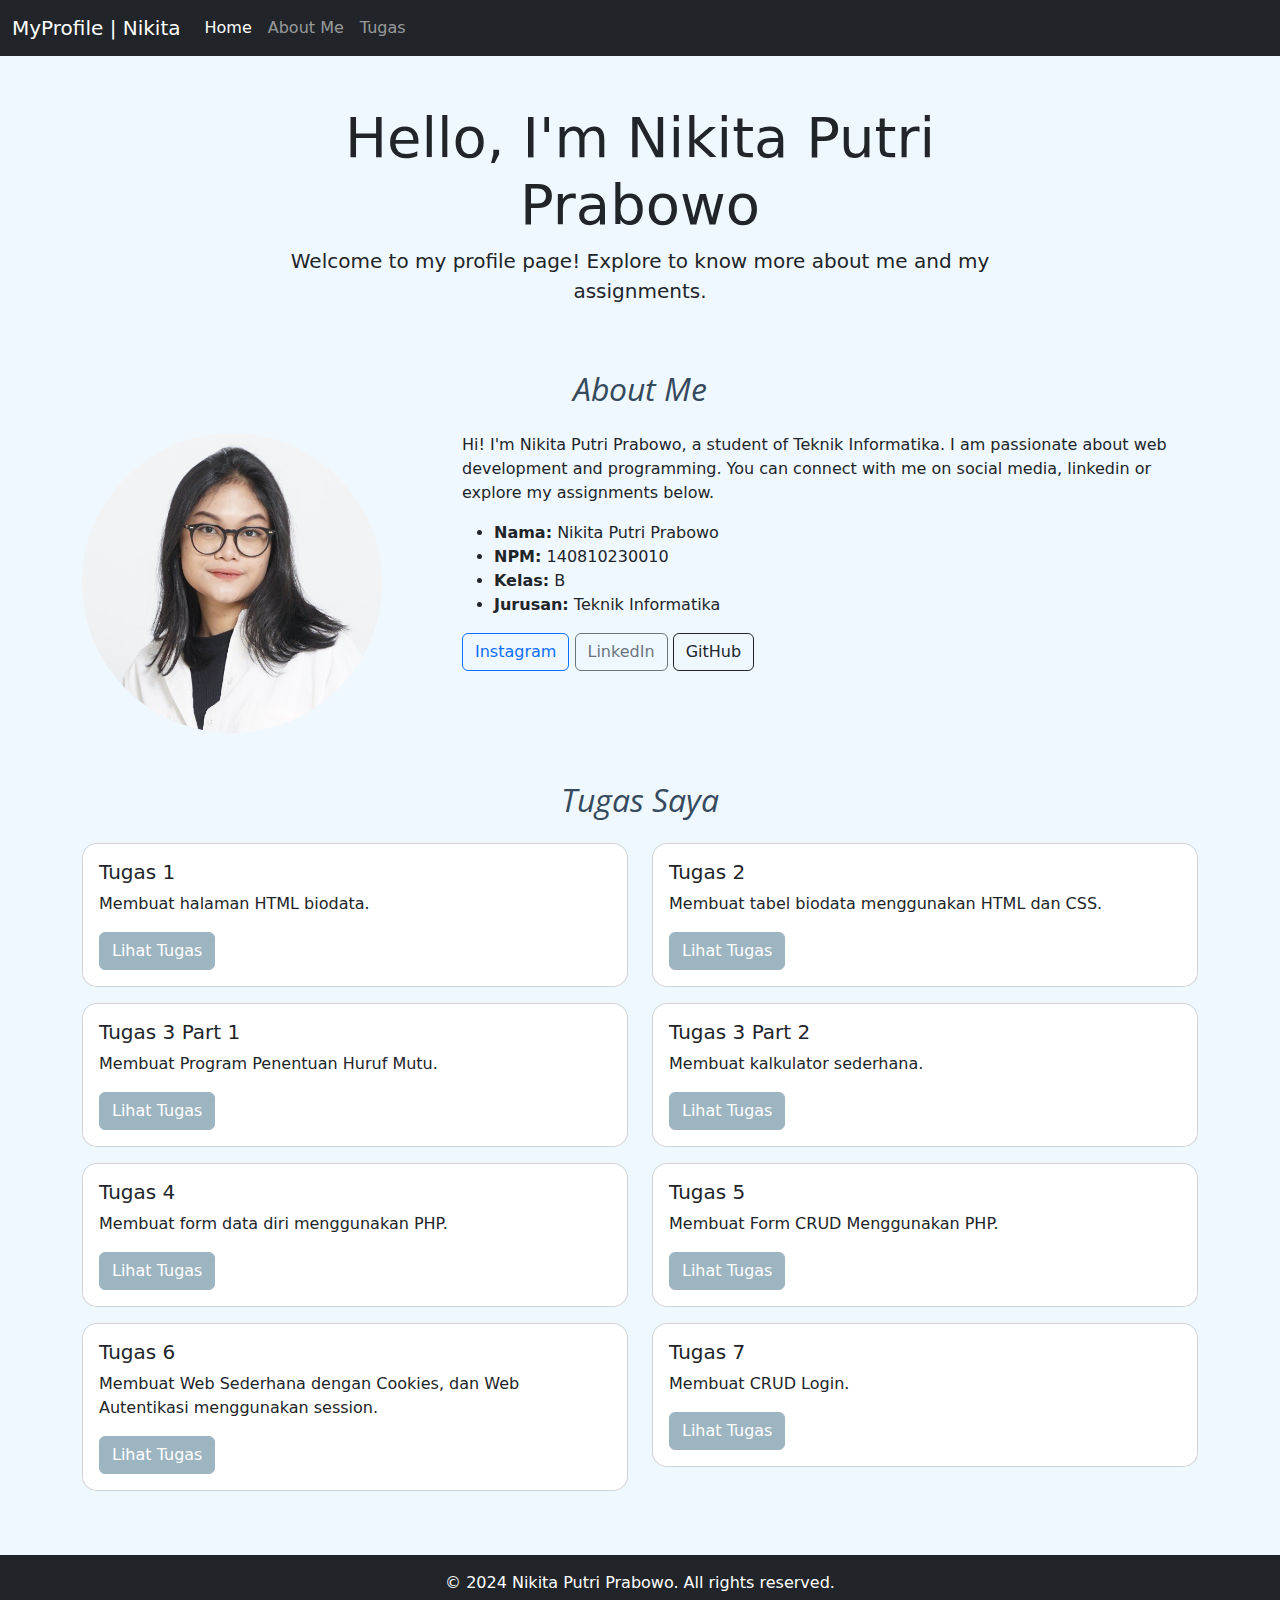
<file: index.html>
<!doctype html>
<html lang="en">
<head>
    <meta charset="utf-8">
    <meta name="viewport" content="width=device-width, initial-scale=1">
    <title>MyProfile | Nikita</title>
    <link href="https://cdn.jsdelivr.net/npm/bootstrap@5.3.3/dist/css/bootstrap.min.css" rel="stylesheet" integrity="sha384-QWTKZyjpPEjISv5WaRU9OFeRpok6YctnYmDr5pNlyT2bRjXh0JMhjY6hW+ALEwIH" crossorigin="anonymous">
    <link rel="preconnect" href="https://fonts.googleapis.com">
    <link rel="preconnect" href="https://fonts.gstatic.com" crossorigin>
    <link href="https://fonts.googleapis.com/css2?family=Open+Sans:ital,wght@0,300..800;1,300..800&display=swap" rel="stylesheet">
    <style>
        body {
            background-color: #f0f8ff; /* Light blue background */
        }
        .navbar {
            background-color: #343a40; /* Dark navbar */
        }
        .card {
            border-radius: 15px; /* Rounded corners for cards */
            transition: transform 0.2s; /* Smooth transition */
        }
        .card:hover {
            transform: scale(1.05); /* Zoom effect on hover */
        }
        .btn-primary {
            background-color: #9db4c1; /* Vibrant red */
            border-color: #9db4c1; /* Match border to button color */
        }
        .btn-primary:hover {
            background-color: #658394; /* Darker red on hover */
            border-color: #658394; /* Match border on hover */
        }
        footer {
            background-color: #343a40; /* Dark footer */
        }
        h2 {
            color: #364a5d; /* Vibrant red for headings */
            font-family: "Open Sans", sans-serif;
            font-optical-sizing: auto;
            font-weight: 400;
            font-style: italic;
            font-variation-settings:
    "wdth" 100;
        }
        .container {
            margin-top: 20px; /* Added margin for spacing */
        }
    </style>
</head>
<body>
    <!-- Navbar -->
    <nav class="navbar navbar-expand-lg navbar-dark bg-dark">
        <div class="container-fluid">
            <a class="navbar-brand" href="#">MyProfile | Nikita</a>
            <button class="navbar-toggler" type="button" data-bs-toggle="collapse" data-bs-target="#navbarNav" aria-controls="navbarNav" aria-expanded="false" aria-label="Toggle navigation">
                <span class="navbar-toggler-icon"></span>
            </button>
            <div class="collapse navbar-collapse" id="navbarNav">
                <ul class="navbar-nav">
                    <li class="nav-item">
                        <a class="nav-link active" aria-current="page" href="#hero">Home</a>
                    </li>
                    <li class="nav-item">
                        <a class="nav-link" href="#about">About Me</a>
                    </li>
                    <li class="nav-item">
                        <a class="nav-link" href="#tugas">Tugas</a>
                    </li>
                </ul>
            </div>
        </div>
    </nav>

    <!-- Hero Section -->
    <div class="container my-5" id="hero">
        <div class="row justify-content-center text-center">
            <div class="col-md-8">
                <h1 class="display-4">Hello, I'm Nikita Putri Prabowo</h1>
                <p class="lead">Welcome to my profile page! Explore to know more about me and my assignments.</p>
            </div>
        </div>
    </div>

    <!-- About Me Section -->
    <div class="container my-5" id="about">
        <h2 class="text-center mb-4">About Me</h2>
        <div class="row">
            <div class="col-md-4">
                <img src="foto_niki.jpeg" class="img-fluid rounded-circle" alt="Profile Photo" style="width: 300px; height: 300px;">
            </div>
            <div class="col-md-8">
                <p>Hi! I'm Nikita Putri Prabowo, a student of Teknik Informatika. I am passionate about web development and programming. You can connect with me on social media, linkedin or explore my assignments below.</p>
                <ul>
                    <li><strong>Nama:</strong> Nikita Putri Prabowo</li>
                    <li><strong>NPM:</strong> 140810230010</li>
                    <li><strong>Kelas:</strong> B</li>
                    <li><strong>Jurusan:</strong> Teknik Informatika</li>
                </ul>
                <p>
                    <a href="https://www.instagram.com/nikitaaputrii_" class="btn btn-outline-primary" target="_blank">Instagram</a>
                    <a href="https://www.linkedin.com/in/nikita270905" class="btn btn-outline-secondary" target="_blank">LinkedIn</a>
                    <a href="https://github.com/nikitaptrii/Pemrograman-Web" class="btn btn-outline-dark" target="_blank">GitHub</a>
                </p>
            </div>
        </div>
    </div>

    <!-- Completed Tasks Section -->
    <div class="container my-5" id="tugas">
        <h2 class="text-center mb-4">Tugas Saya</h2>
        <div class="row">
            <div class="col-md-6">
                <div class="card mb-3">
                    <div class="card-body">
                        <h5 class="card-title">Tugas 1</h5>
                        <p class="card-text">Membuat halaman HTML biodata.</p>
                        <a href="https://nikitaptrii.github.io/Pemrograman-Web/Tugas-1/TUGAS_1.html" class="btn btn-primary" target="_blank">Lihat Tugas</a>
                    </div>
                </div>
            </div>
            <div class="col-md-6">
                <div class="card mb-3">
                    <div class="card-body">
                        <h5 class="card-title">Tugas 2</h5>
                        <p class="card-text">Membuat tabel biodata menggunakan HTML dan CSS.</p>
                        <a href="https://nikitaptrii.github.io/Pemrograman-Web/Tugas-2/TabelBiodata.html" class="btn btn-primary" target="_blank">Lihat Tugas</a>
                    </div>
                </div>
            </div>
            <div class="col-md-6">
                <div class="card mb-3">
                    <div class="card-body">
                        <h5 class="card-title">Tugas 3 Part 1</h5>
                        <p class="card-text">Membuat Program Penentuan Huruf Mutu.</p>
                        <a href="https://nikitaptrii.github.io/Pemrograman-Web/Tugas-3/huruf_mutu.html" class="btn btn-primary" target="_blank">Lihat Tugas</a>
                    </div>
                </div>
            </div>
            <div class="col-md-6">
                <div class="card mb-3">
                    <div class="card-body">
                        <h5 class="card-title">Tugas 3 Part 2</h5>
                        <p class="card-text">Membuat kalkulator sederhana.</p>
                        <a href="https://nikitaptrii.github.io/Pemrograman-Web/Tugas-3/kalkulator.html" class="btn btn-primary" target="_blank">Lihat Tugas</a>
                    </div>
                </div>
            </div>
            <div class="col-md-6">
                <div class="card mb-3">
                    <div class="card-body">
                        <h5 class="card-title">Tugas 4</h5>
                        <p class="card-text">Membuat form data diri menggunakan PHP.</p>
                        <a href="https://github.com/nikitaptrii/Pemrograman-Web/tree/main/TUGAS-4" class="btn btn-primary" target="_blank">Lihat Tugas</a>
                    </div>
                </div>
            </div>
            <div class="col-md-6">
                <div class="card mb-3">
                    <div class="card-body">
                        <h5 class="card-title">Tugas 5</h5>
                        <p class="card-text">Membuat Form CRUD Menggunakan PHP.</p>
                        <a href="https://github.com/nikitaptrii/Pemrograman-Web/tree/main/TUGAS-5" class="btn btn-primary" target="_blank">Lihat Tugas</a>
                    </div>
                </div>
            </div>
            <div class="col-md-6">
                <div class="card mb-3">
                    <div class="card-body">
                        <h5 class="card-title">Tugas 6</h5>
                        <p class="card-text">Membuat Web Sederhana dengan Cookies, dan Web Autentikasi menggunakan session.</p>
                        <a href="https://github.com/nikitaptrii/Pemrograman-Web/tree/main/TUGAS-6" class="btn btn-primary" target="_blank">Lihat Tugas</a>
                    </div>
                </div>
            </div>
            <div class="col-md-6">
                <div class="card mb-3">
                    <div class="card-body">
                        <h5 class="card-title">Tugas 7</h5>
                        <p class="card-text">Membuat CRUD Login.</p>
                        <a href="https://github.com/nikitaptrii/Pemrograman-Web/tree/main/TUGAS-7" class="btn btn-primary" target="_blank">Lihat Tugas</a>
                    </div>
                </div>
            </div>
        </div>
    </div>

    <!-- Footer -->
    <footer class="bg-dark text-white text-center py-3">
        <p>&copy; 2024 Nikita Putri Prabowo. All rights reserved.</p>
    </footer>

    <script src="https://cdn.jsdelivr.net/npm/@popperjs/core@2.11.6/dist/umd/popper.min.js" integrity="sha384-oBqDVmMz4fnFO9gybIojhE+F/j2sW/o6hQe8Zs1p9A21Z58gDHKt4uA2z4St3Uxl" crossorigin="anonymous"></script>
    <script src="https://cdn.jsdelivr.net/npm/bootstrap@5.3.3/dist/js/bootstrap.min.js" integrity="sha384-rc49w5ngzM7T/wDnuF78B10C1+gFA7wFEQK3cw0Mfe0WBNHT84JY1B8Ro1wtcOUa" crossorigin="anonymous"></script>
</body>
</html>
</file>
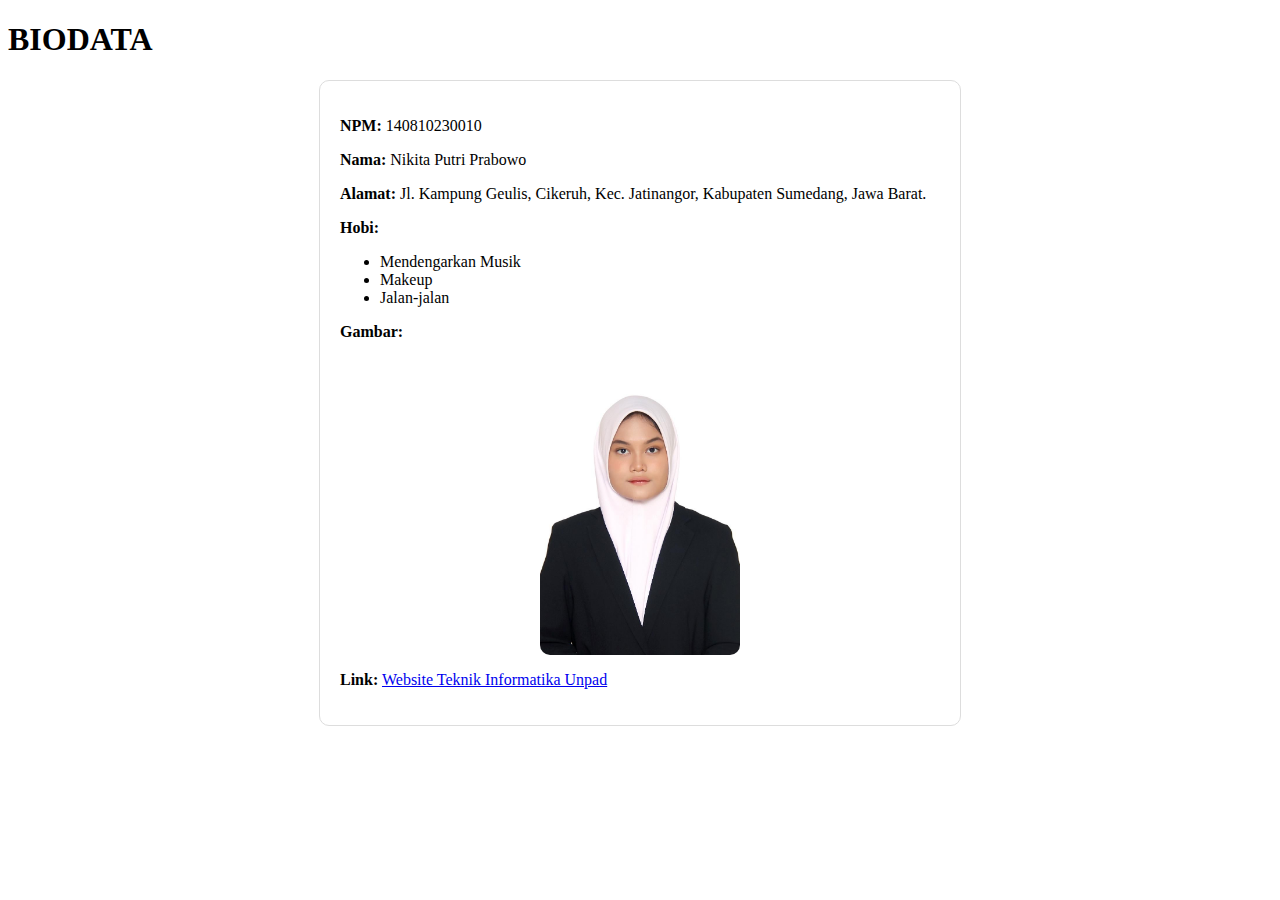
<file: Pemrograman-Web/Tugas-1/TUGAS_1.html>
<!DOCTYPE html>
<html lang="id">
<head>
    <meta charset="UTF-8">
    <meta name="viewport" content="width=device-width, initial-scale=1.0">
    <title>Biodata Nikita</title>
</head>
<body>
    <h1>BIODATA</h1>
    
    <div style="border: 1px solid #ddd; padding: 20px; border-radius: 10px; background-color: #fff; max-width: 600px; margin: 0 auto;">
        <p><strong>NPM:</strong> 140810230010</p>
        <p><strong>Nama:</strong> Nikita Putri Prabowo</p>
        <p><strong>Alamat:</strong> Jl. Kampung Geulis, Cikeruh, Kec. Jatinangor, Kabupaten Sumedang, Jawa Barat.</p>
        <p><strong>Hobi:</strong></p>
        <ul>
            <li>Mendengarkan Musik</li>
            <li>Makeup</li>
            <li>Jalan-jalan</li>
        </ul>
        <p><strong>Gambar:</strong></p>
        <img src="230010_Foto.jpg" alt="Foto Profil" style="max-width: 200px; display: block; margin: 0 auto; border-radius: 10px;">
        <p><strong>Link:</strong> <a href="https://informatika.unpad.ac.id">Website Teknik Informatika Unpad</a></p>
    </div>
</body>
</html>
</file>
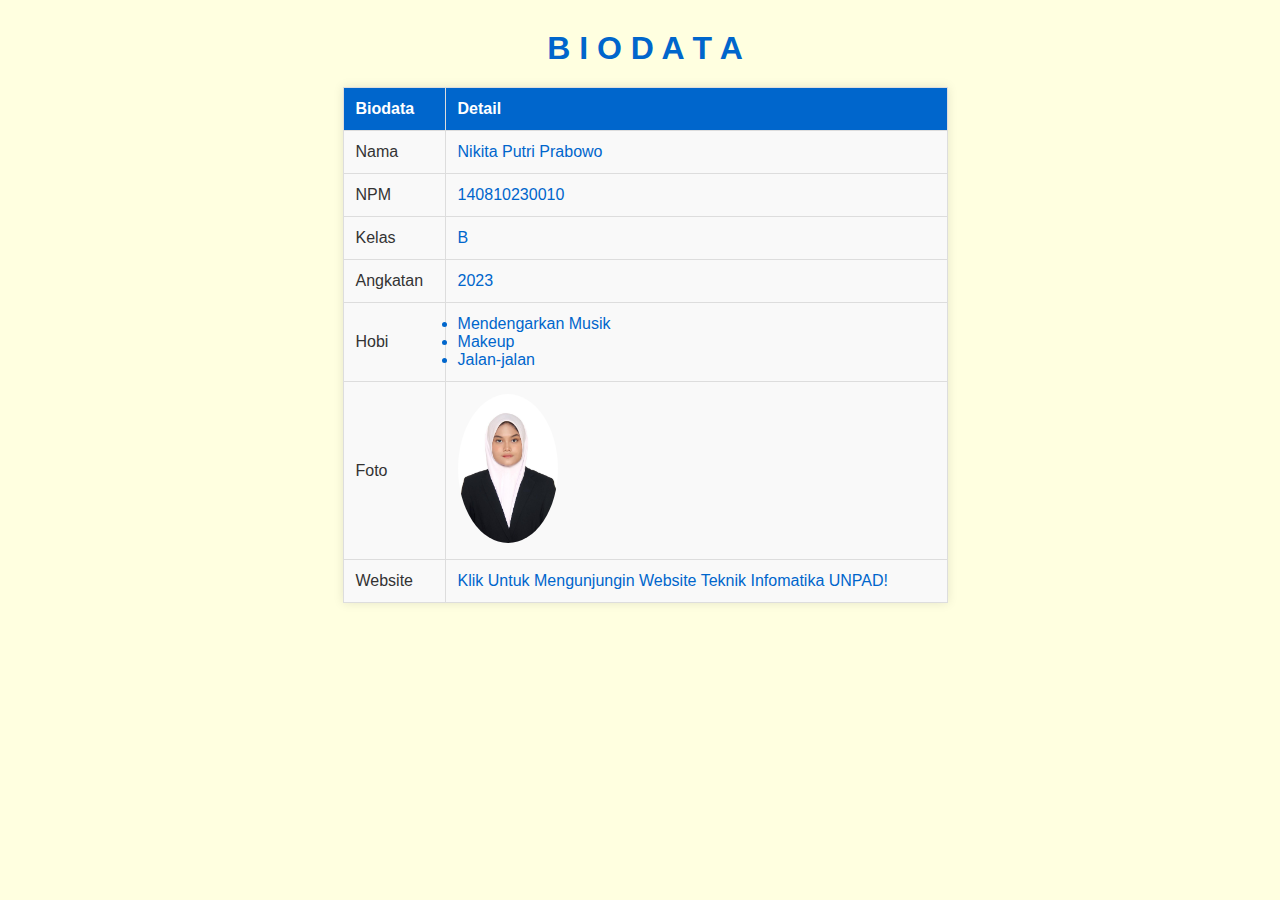
<file: Pemrograman-Web/Tugas-2/TabelBiodata.html>
<!DOCTYPE html>
<html lang="id">
<head>
    <meta charset="UTF-8">
    <meta name="viewport" content="width=device-width, initial-scale=1.0">
    <title>Biodata Nikita Putri Prabowo</title>
    <link rel="stylesheet" href="styles.css"> <!-- Menghubungkan CSS eksternal -->
</head>
<body>

    <h1 class="title">B I O D A T A</h1>

    <table>
        <tr>
            <th>Biodata</th>
            <th>Detail</th>
        </tr>
        <tr>
            <td>Nama</td>
            <td class="blue-text">Nikita Putri Prabowo</td>
        </tr>
        <tr>
            <td>NPM</td>
            <td class="blue-text">140810230010</td>
        </tr>
        <tr>
            <td>Kelas</td>
            <td class="blue-text">B</td>
        </tr>
        <tr>
            <td>Angkatan</td>
            <td class="blue-text">2023</td>
        </tr>
        <tr>
            <td>Hobi</td>
            <td class="blue-text">
                <li>Mendengarkan Musik</li>
                <li>Makeup</li>
                <li>Jalan-jalan</li>
            </td>
        </tr>
        <tr>
            <td>Foto</td>
            <td><img src="230010_Foto.jpg" alt="Foto Nikita Putri Prabowo" class="profile-photo"></td>
        </tr>
        <tr>
            <td>Website</td>
            <td><a href="https://informatika.unpad.ac.id" target="_blank" class="blue-text">Klik Untuk Mengunjungin Website Teknik Infomatika UNPAD!</a></td>
        </tr>
    </table>

</body>
</html>
</file>
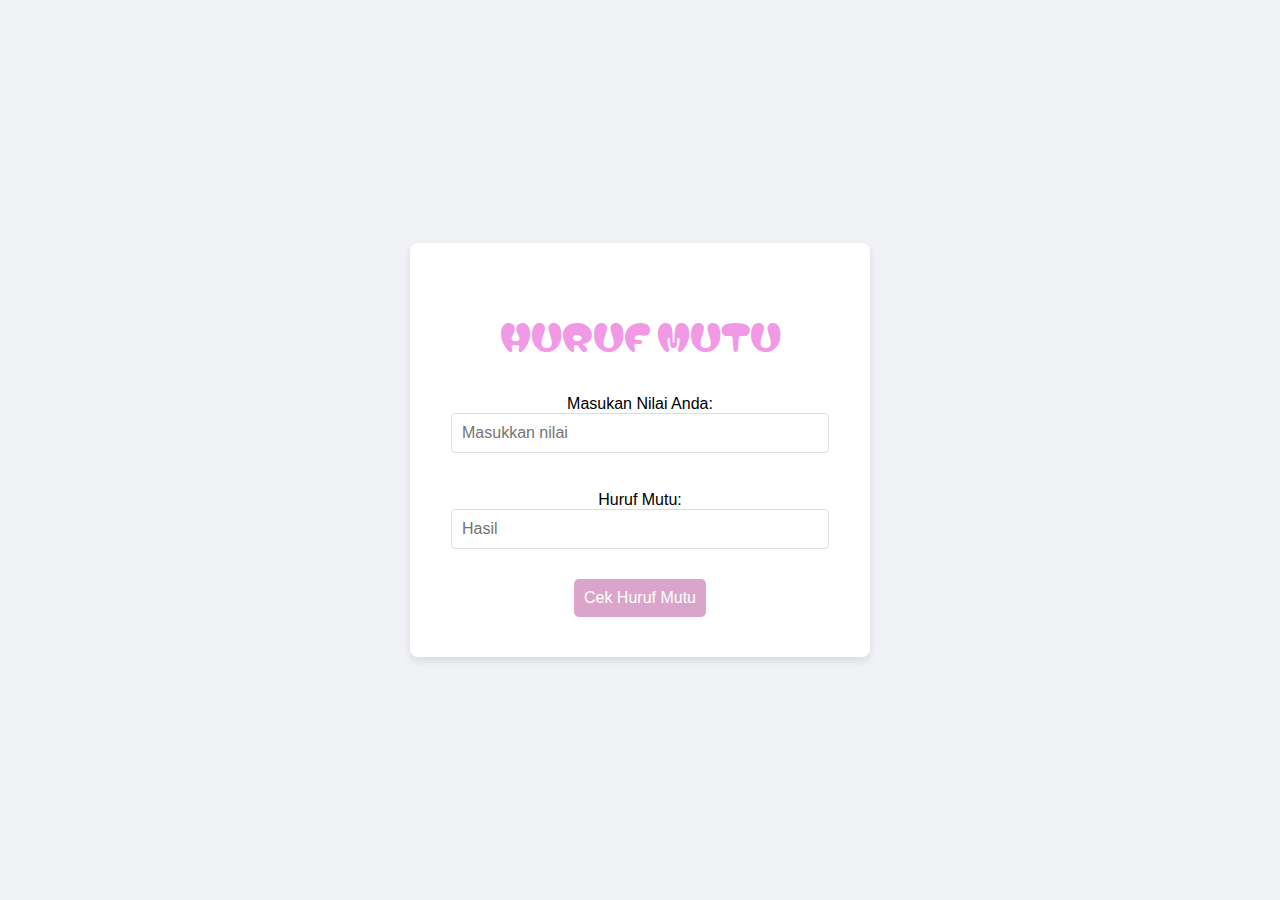
<file: Pemrograman-Web/Tugas-3/huruf_mutu.html>
<!-- Nikita Putri Prabowo -->
<!-- 140810230010 -->
<!-- B -->


<!DOCTYPE html>
<html lang="en">
<head>
    <meta charset="UTF-8">
    <meta name="viewport" content="width=device-width, initial-scale=1.0">
    <title>230010_Nikita Putri</title>
    <link rel="stylesheet" href="huruf_mutu.css">
    <link rel="preconnect" href="https://fonts.googleapis.com">
    <link rel="preconnect" href="https://fonts.gstatic.com" crossorigin>
    <link href="https://fonts.googleapis.com/css2?family=Matemasie&display=swap" rel="stylesheet">

    
</head>

<body>
    <div class="container">
        <h3>HURUF MUTU</h3>
        <label for="nilai">Masukan Nilai Anda:</label>
        <input type="number" id="nilai" placeholder="Masukkan nilai"><br><br>

        <label for="hasil">Huruf Mutu:</label>
        <input type="text" id="hasil" placeholder="Hasil" readonly><br>

        <button onclick="checkNilai()">Cek Huruf Mutu</button>
    </div>

    <script>
        function checkNilai() {
            var angka = document.getElementById('nilai').value;
            var huruf;

            if (angka > 80 && angka <= 100) {
                huruf = 'A';
            } 
            else if (angka > 70 && angka <= 80) {
                huruf = 'AB';
            } 
            else if (angka > 65 && angka <= 70) {
                huruf = 'B';
            } 
            else if (angka > 60 && angka <= 65) {
                huruf = 'BC';
            } 
            else if (angka > 55 && angka <= 60) {
                huruf = 'C';
            } 
            else if (angka > 40 && angka <= 55) {
                huruf = 'D';
            } 
            else if (angka >= 0 && angka <= 40) {
                huruf = 'E';
            } else {
                huruf = 'Nilai tidak valid';
            }

            document.getElementById('hasil').value = huruf;
        }
    </script>
</body>
</html>
</file>
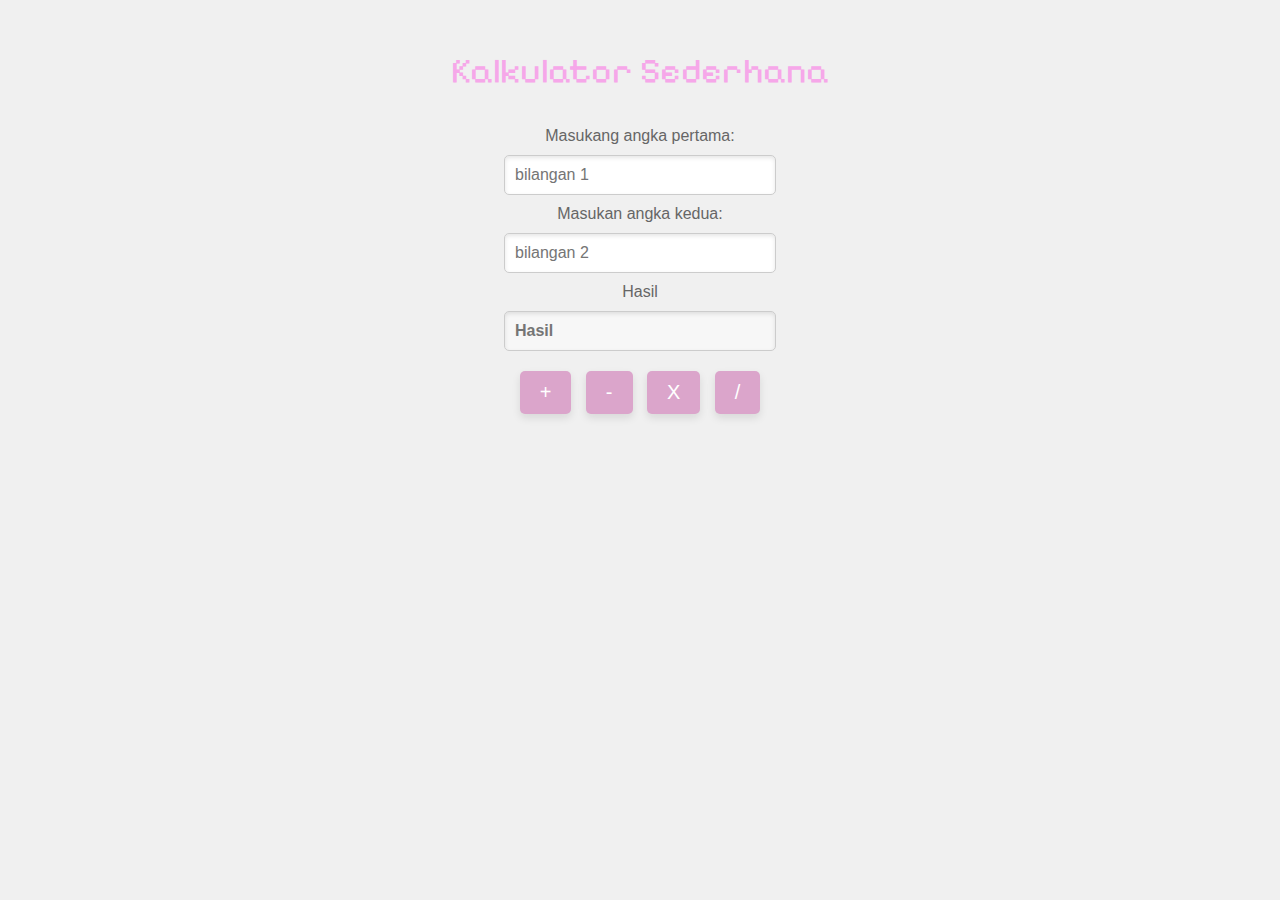
<file: Pemrograman-Web/Tugas-3/kalkulator.html>
<!-- Nikita Putri Prabowo -->
<!-- 140810230010 -->
<!-- B -->


<!DOCTYPE html>
<html lang="id">
<head>
    <meta charset="UTF-8">
    <meta name="viewport" content="width=device-width, initial-scale=1.0">
    <title>230010_Nikita Putri</title>
    <link rel="stylesheet" href="kalkulator.css">
    <link rel="preconnect" href="https://fonts.googleapis.com">
    <link rel="preconnect" href="https://fonts.gstatic.com" crossorigin>
    <link href="https://fonts.googleapis.com/css2?family=Pixelify+Sans:wght@400..700&display=swap" rel="stylesheet">

</head>
<body>
    <h3>Kalkulator Sederhana</h3>
    
    <label>Masukang angka pertama: </label><br>
    <input type="number" id="bil1" placeholder="bilangan 1"><br>
    
    <label>Masukan angka kedua: </label><br>
    <input type="number" id="bil2" placeholder="bilangan 2"><br>
    
    <label for="hasil">Hasil</label><br>
    <input type="text" id="hasil" placeholder="Hasil"><br>

    <button onclick="hitung('+')">+</button>
    <button onclick="hitung('-')">-</button>
    <button onclick="hitung('*')">X</button>
    <button onclick="hitung('/')">/</button>

    <script>
        function hitung(operator) {
            var bil1 = parseFloat(document.getElementById('bil1').value);
            var bil2 = parseFloat(document.getElementById('bil2').value);
            var hasil = 0;

            if (!isNaN(bil1) && !isNaN(bil2)) {
                switch (operator) {
                    case '+':
                        hasil = bil1 + bil2;
                        break;
                    case '-':
                        hasil = bil1 - bil2;
                        break;
                    case '*':
                        hasil = bil1 * bil2;
                        break;
                    case '/':
                        hasil = bil1 / bil2;
                        break;
                }
                document.getElementById('hasil').value = hasil;
            } else {
                alert('Masukkan angka yang valid');
            }
        }
    </script>
</body>
</html>
</file>
<file: Pemrograman-Web/Tugas-2/styles.css>
body {
    font-family: Arial, sans-serif;
    background-color: #ffffe0; 
    margin: 30px 30px 30px 40px; 
    color: #333; 
}

.title {
    font-size: 32px;
    color: #0066cc;
    text-align: center; 
    margin-bottom: 20px;
}

table {
    width: 50%;
    border-collapse: collapse;
    background-color: #ffffff;
    box-shadow: 0 0 10px rgba(0, 0, 0, 0.1);
    margin: 0 auto;
}

th, td {
    padding: 12px;
    border: 1px solid #dddddd;
    text-align: left;
}

th {
    background-color: #0066cc;
    color: white;
}

td {
    background-color: #f9f9f9;
}

.profile-photo {
    max-width: 100px; 
    height: auto; 
    border-radius: 50%; 
}

a {
    color: #0066cc;
    text-decoration: none;
}

a:hover {
    text-decoration: underline;
}

.blue-text {
    color: #0066cc;
}
</file>
<file: Pemrograman-Web/Tugas-3/huruf_mutu.css>
/*
Nama : Nikita Putri Prabowo
NPM / Kelas : 140810230010 / B
*/

body {
    font-family: Arial, sans-serif;
    margin: 0;
    height: 100vh;
    display: flex;
    justify-content: center;
    align-items: center;
    background-color: #f0f2f5; 
}
h3{
    font-family: "Matemasie", sans-serif;
    font-size: 35px;
    font-weight: 400;
    font-style: normal;
    color: #f299e6;
}
.container {
    text-align: center;
    padding: 30px;
    border-radius: 8px;
    background-color: #ffffff;
    box-shadow: 0 4px 8px rgba(0, 0, 0, 0.1);
    width: 100%;
    max-width: 400px;
}
input[type="number"], input[type="text"] {
    padding: 10px;
    font-size: 1em;
    border: 1px solid #ddd;
    border-radius: 4px;
    width: calc(100% - 22px);
    margin-bottom: 20px;
    box-sizing: border-box;
}

button {
    padding: 10px;
    margin: 10px;
    font-size: 16px;
    background-color: #dba5cb;
    border: none;
    color: white;
    cursor: pointer;
    border-radius: 5px;
}

button:hover {
    background-color: #dd71b5;
}
</file>
<file: Pemrograman-Web/Tugas-3/kalkulator.css>
/*
Nama : Nikita Putri Prabowo
NPM / Kelas : 140810230010 / B
*/

body {
    font-family: Arial, sans-serif;
    text-align: center;
    margin-top: 50px;
    background-color: #f0f0f0; /* Latar belakang halaman */
}


h3 {
    font-family: "Pixelify Sans", sans-serif;
    font-size: 35px;
    font-weight: 400;
    font-style: normal;
    color: #f6a7e9;
}

.calculator-container {
    background-color: white;
    padding: 30px;
    border-radius: 15px;
    width: 300px;
    margin: 0 auto;
    box-shadow: 0px 4px 12px rgba(0, 0, 0, 0.1); /* Bayangan */
}

input[type="number"], input[type="text"] {
    margin: 10px;
    padding: 10px;
    width: 250px;
    border: 1px solid #ccc;
    border-radius: 5px;
    font-size: 16px;
    box-shadow: inset 0px 2px 4px rgba(0, 0, 0, 0.1);
}

button {
    padding: 10px 20px;
    margin: 10px 5px;
    font-size: 20px;
    background-color: #dba5cb; /* Warna tombol */
    border: none;
    color: white;
    cursor: pointer;
    border-radius: 5px;
    transition: background-color 0.3s ease;
    box-shadow: 0px 4px 8px rgba(0, 0, 0, 0.1); /* Bayangan tombol */
}

button:hover {
    background-color: #c17ca8; /* Warna tombol saat di-hover */
}

label {
    font-size: 16px;
    color: #666;
}

#hasil {
    background-color: #f7f7f7;
    font-weight: bold;
    color: #333;
}
</file>
